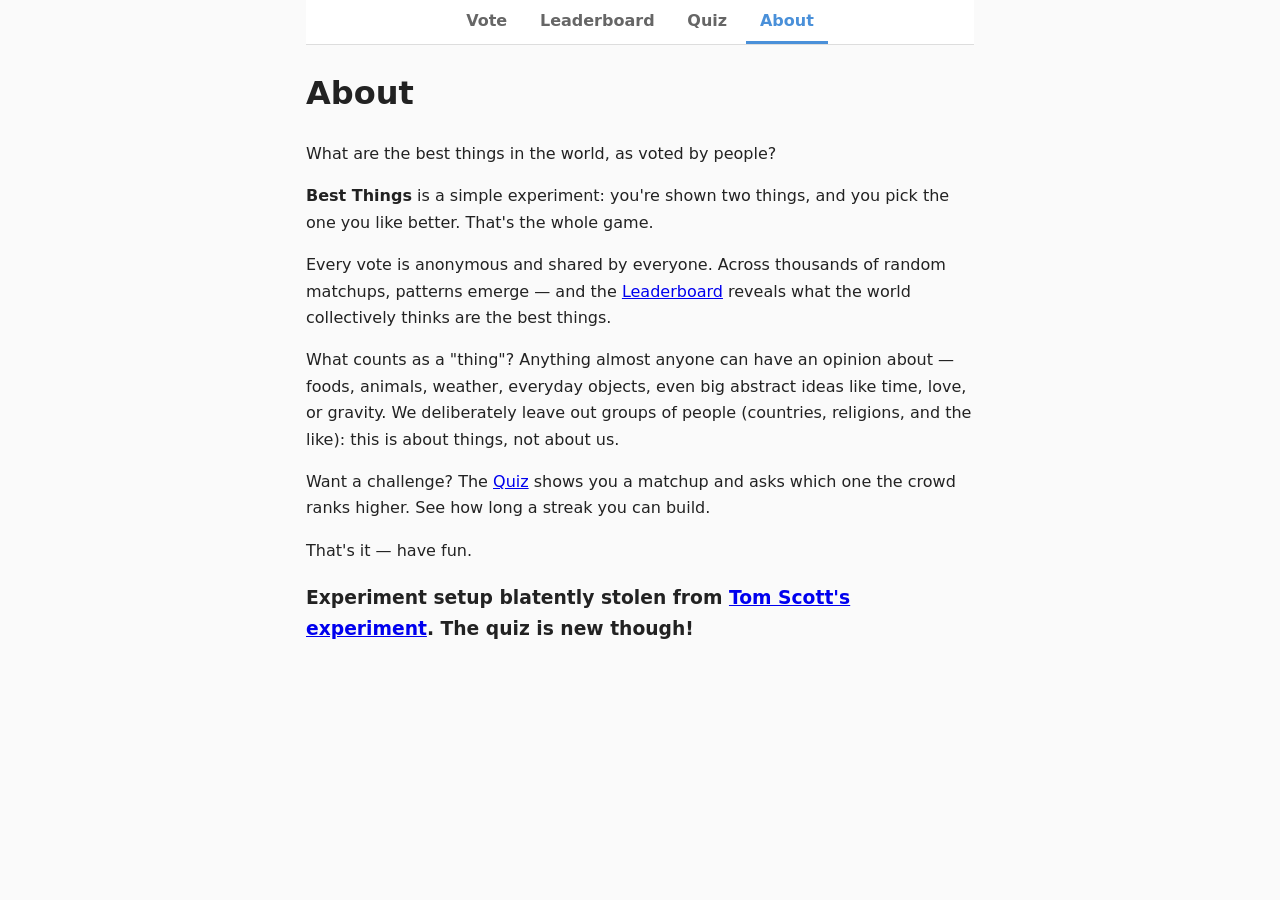
<file: about.html>
<!DOCTYPE html>
<html lang="en">
<head>
  <meta charset="UTF-8" />
  <meta name="viewport" content="width=device-width, initial-scale=1.0" />
  <title>Best Things — About</title>
  <link rel="stylesheet" href="css/style.css" />
</head>
<body class="about-page">
  <nav class="tabs">
    <a href="index.html" class="tab">Vote</a>
    <a href="leaderboard.html" class="tab">Leaderboard</a>
    <a href="quiz.html" class="tab">Quiz</a>
    <a href="about.html" class="tab active">About</a>
  </nav>

  <main class="about">
    <h1>About</h1>
    <p class="tagline">What are the best things in the world, as voted by people?</p>
    <p><strong>Best Things</strong> is a simple experiment: you're shown two things, and you pick the one you like better. That's the whole game.</p>
    <p>Every vote is anonymous and shared by everyone. Across thousands of random matchups, patterns emerge — and the <a href="leaderboard.html">Leaderboard</a> reveals what the world collectively thinks are the best things.</p>
    <p>What counts as a "thing"? Anything almost anyone can have an opinion about — foods, animals, weather, everyday objects, even big abstract ideas like time, love, or gravity. We deliberately leave out groups of people (countries, religions, and the like): this is about things, not about us.</p>
    <p>Want a challenge? The <a href="quiz.html">Quiz</a> shows you a matchup and asks which one the crowd ranks higher. See how long a streak you can build.</p>
    <p>That's it — have fun.</p>
    <h3>Experiment setup blatently stolen from <a href="https://www.youtube.com/watch?v=ALy6e7GbDRQ" target="_blank" rel="noopener">Tom Scott's experiment</a>. The quiz is new though!</h3>
  </main>
</body>
</html>
</file>
<file: css/style.css>
* {
  box-sizing: border-box;
}

body {
  margin: 0;
  font-family: system-ui, sans-serif;
  color: #222;
  background: #fafafa;
}

/* ---------- Tabs (shared by both pages) ---------- */
.tabs {
  display: flex;
  flex-wrap: wrap;
  gap: 0.25rem;
  justify-content: center;
  border-bottom: 1px solid #ddd;
  background: #fff;
}

.tab {
  padding: 0.7rem 0.9rem;
  text-decoration: none;
  color: #666;
  font-weight: 600;
  border-bottom: 3px solid transparent;
}

.tab.active {
  color: #4a90d9;
  border-bottom-color: #4a90d9;
}

/* ---------- Vote page: full-screen, split top/bottom ---------- */
body.vote-page {
  display: flex;
  flex-direction: column;
  height: 100vh;
  height: 100dvh; /* "dynamic" viewport height — accounts for mobile browser bars */
  overflow: hidden;
}

.matchup {
  flex: 1;
  display: flex;
  flex-direction: column;
  position: relative;
  min-height: 0;
}

.thing {
  flex: 1;
  width: 100%;
  border: none;
  cursor: pointer;
  font-size: clamp(1.5rem, 6vw, 3rem);
  font-weight: 700;
  color: #222;
  padding: 1rem;
  -webkit-tap-highlight-color: transparent;
  user-select: none;
  transition: background-color 0.15s, transform 0.05s;
}

.thing-top {
  background: #eef4fb;
}

.thing-bottom {
  background: #fbf3ec;
}

.thing-top:hover {
  background: #dde9f8;
}

.thing-bottom:hover {
  background: #f8e7d6;
}

.thing:active {
  transform: scale(0.98);
}

/* The little "vs" badge floating over the dividing line */
.vs {
  position: absolute;
  top: 50%;
  left: 50%;
  transform: translate(-50%, -50%);
  width: 52px;
  height: 52px;
  border-radius: 999px;
  background: #fff;
  border: 2px solid #e0e0e0;
  display: flex;
  align-items: center;
  justify-content: center;
  font-weight: 700;
  color: #999;
  box-shadow: 0 2px 6px rgba(0, 0, 0, 0.08);
  z-index: 1;
}

/* Reserved, non-invasive ad space pinned at the very bottom */
.ad-slot {
  height: 60px;
  flex-shrink: 0;
  display: flex;
  align-items: center;
  justify-content: center;
  font-size: 0.7rem;
  letter-spacing: 0.08em;
  text-transform: uppercase;
  color: #bbb;
  background: #f0f0f0;
  border-top: 1px solid #e0e0e0;
}

/* ---------- Centered, readable column (leaderboard, quiz, about) ---------- */
body.stats-page,
body.quiz-page,
body.about-page {
  max-width: 700px;
  margin: 0 auto;
  padding: 0 1rem 2rem;
}

.results {
  margin-top: 1rem;
}

.empty {
  color: #888;
}

#leaderboard li {
  padding: 0.3rem 0;
  font-size: 1.05rem;
}

/* Hide elements with the [hidden] attribute, even flex/grid containers */
[hidden] {
  display: none !important;
}

/* ---------- Quiz page ---------- */
.quiz {
  text-align: center;
  margin-top: 1.5rem;
}

.quiz-question {
  font-size: 1.4rem;
  font-weight: 700;
  margin-bottom: 1.5rem;
}

.quiz-options {
  display: flex;
  flex-wrap: wrap;
  gap: 1rem;
  justify-content: center;
}

.quiz-option {
  flex: 1;
  min-width: 140px;
  min-height: 90px;
  font-size: 1.15rem;
  font-weight: 600;
  border: 2px solid #ddd;
  border-radius: 12px;
  background: #fff;
  color: #222;
  cursor: pointer;
  padding: 1rem;
  transition: border-color 0.15s, background-color 0.15s;
}

.quiz-option:hover:not(:disabled) {
  border-color: #4a90d9;
}

.quiz-option:disabled {
  cursor: default;
}

.quiz-option.correct {
  border-color: #3aa657;
  background: #eaf7ee;
  color: #1e7a3a;
}

.quiz-option.wrong {
  border-color: #d9534f;
  background: #fbeaea;
  color: #a83a37;
}

.quiz-result {
  min-height: 1.5em;
  font-weight: 600;
  margin: 1.2rem 0;
}

.quiz-result.good {
  color: #2e8b57;
}

.quiz-result.bad {
  color: #c0392b;
}

.quiz-next {
  padding: 0.6rem 1.4rem;
  font-size: 1rem;
  font-weight: 600;
  border: none;
  border-radius: 8px;
  background: #4a90d9;
  color: #fff;
  cursor: pointer;
}

.quiz-score {
  margin-top: 1.5rem;
  color: #666;
}

/* ---------- About page ---------- */
.about {
  line-height: 1.65;
}

.about p {
  margin: 1rem 0;
}
</file>
